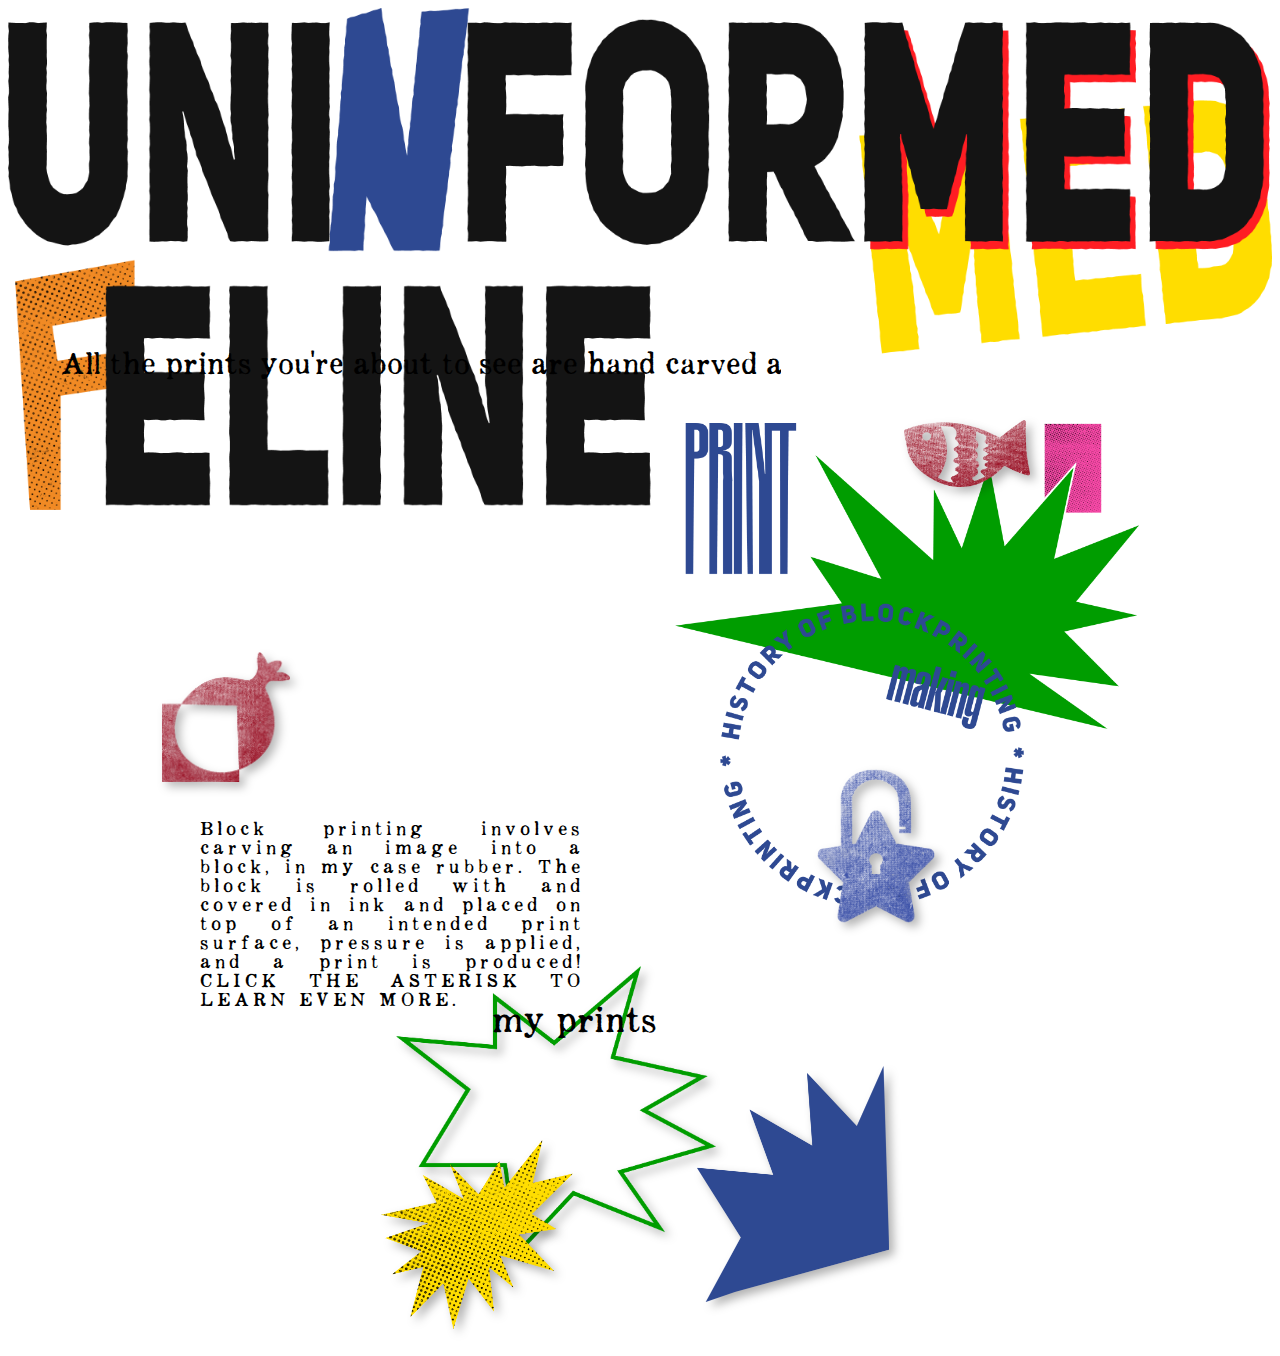
<file: index.html>
<!DOCTYPE html>
<html>
    <head>
        <meta charset="utf-8">
        <meta http-equiv="X-UA-Compatible" content="IE=edge">
        <title>Home</title>
        <meta name="description" content="">
        <meta name="viewport" content="width=device-width, initial-scale=1">
        <link rel="stylesheet" href="style.css">
    </head>
    <body>
        <img id="logo" src="img/UF Logo.png">
        <img class="floating" src="img/fish.png">
        <img id="printmaking" src="img/printmaking.png">
       <p id="about">Block printing involves carving an image into a  block, in my case rubber. The block is rolled with and covered in ink and placed  on top of an intended print surface, pressure is applied, and a print is produced! CLICK THE ASTERISK TO LEARN EVEN MORE.<p>
        <img id="pom" src="img/pom.png">
        <a href="history.html"> <img id="history" src="img/lock.png"></a>
        <p class="cursor typewriter-animation">All the prints you're about to see are hand carved and printed by me.</p>
        <img id="hist" src="img/hist.png">
        <img id="istar" src="img/startwo.png">
        <a id="prin" href="prints.html">my prints</a>
        <img id="corn" src="img/corner.png">
        <img id="ys" src="img/star.png">
        
    </body>
</html>
</file>
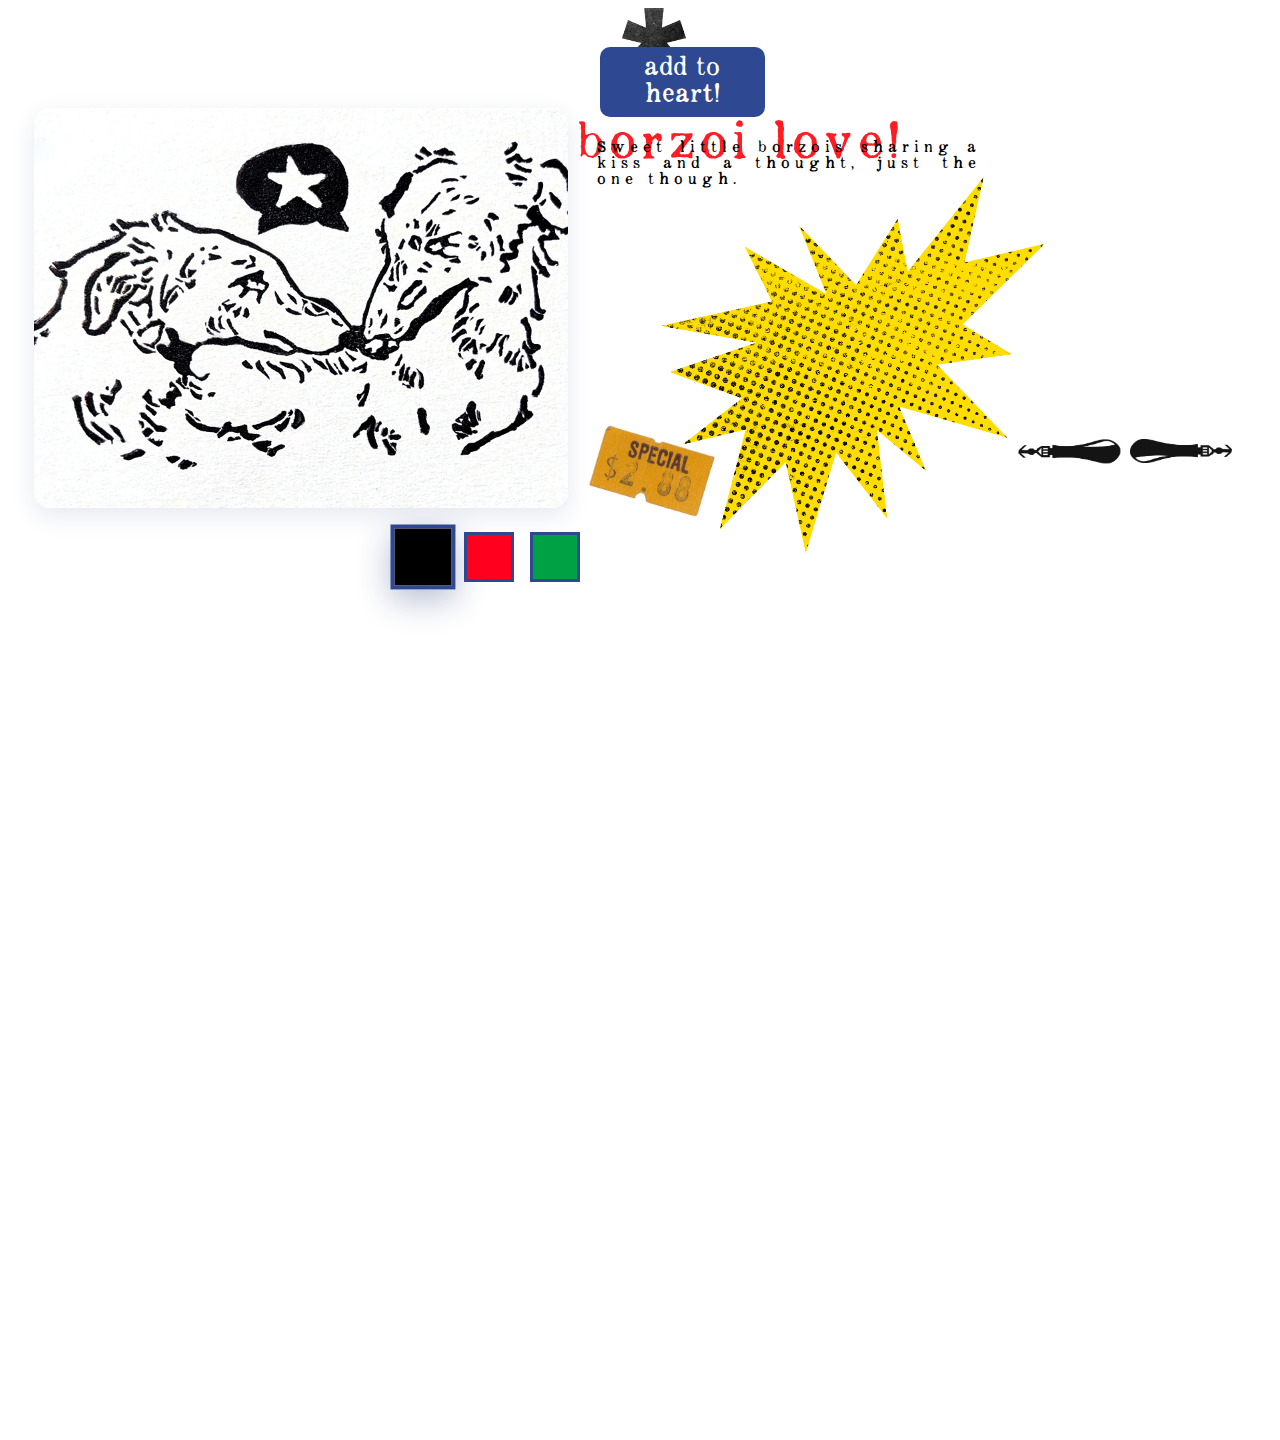
<file: printone.html>
<!DOCTYPE html>
<html>
    <head>
        <meta charset="utf-8">
        <meta http-equiv="X-UA-Compatible" content="IE=edge">
        <title>Print One</title>
        <meta name="description" content="">
        <meta name="viewport" content="width=device-width, initial-scale=1">
        <link rel="stylesheet" href="style.css">
    </head>
    <body>  
	<a href="index.html"><img id="hom" src="img/history.png"></a>
	<div class="section full-height over-hide px-4 px-sm-0">
		<div class="container">
			<div class="row full-height justify-content-center">
				<div class="col-lg-10 col-xl-8 align-self-center padding-tb">
					<div class="section mx-auto text-center slider-height-padding">
			          	<input class="checkbox frst" type="radio" id="slide-1" name="slider" checked/>
			          	<label for="slide-1"></label>
			          	<input class="checkbox scnd" type="radio" name="slider" id="slider-2"/>
			          	<label for="slider-2"></label>
			          	<input class="checkbox thrd" type="radio" name="slider" id="slider-3"/>
			          	<label for="slider-3"></label>
						<ul>
							<li>
								<span></span>
						    </li>
							<li>
								<span></span>
						    </li>
							<li>
								<span></span>
						    </li>
							<li>
								<span></span>
						    </li>
					    </ul>
				    </div>
			    </div>
	      	</div>
	    </div>
	</div>
<p class="title typewriter-animation">borzoi love!</p>
<p id="des">Sweet little borzois sharing a kiss and a thought, just the one though. </p>
<img id="pstar" src="img/star.png">
<img id="pprice" src="img/paperfour.jpg">

<a href="printtwo.html"><img id="nextp" src="img/carver.png"></a>
<a href="printthree.html"><img id="prevp" src="img/carver.png"></a>

 <button class="cart-button">
	<span class="add-to-cart">add to heart!</span>
	<span class="added">❤</span>
	<i class="fas fa-shopping-cart"></i>
	<i class="fas fa-box"></i>
</button>
<script src="cart.js" async defer></script>
    </body>
</html>
</file>
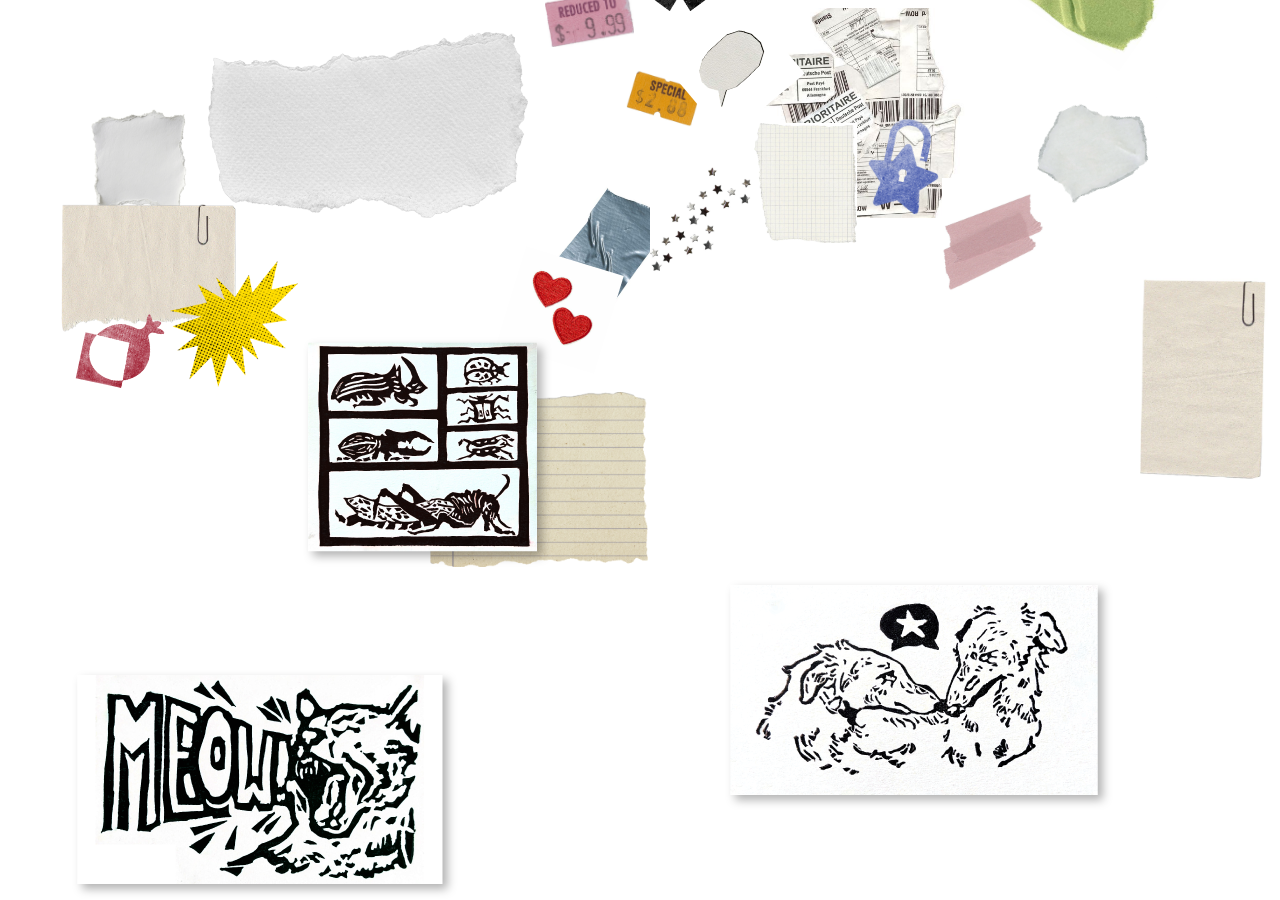
<file: prints.html>
<!DOCTYPE html>
<html>
    <head>
        <meta charset="utf-8">
        <meta http-equiv="X-UA-Compatible" content="IE=edge">
        <title>Prints</title>
        <meta name="description" content="">
        <meta name="viewport" content="width=device-width, initial-scale=1">
        <link rel="stylesheet" href="style.css">
    </head>
    <body id="prnts">
       <a href="index.html"><img id="ast" src="img/history.png"></a>
       <img id="paperone" src="img/paperone.png">
       <img id="papertwo" src="img/papertwo.png">
       <img id="paperthree" src="img/paperthree.jpg">
       <img id="paperfour" src="img/paperfour.jpg">
       <img id="paperfive" src="img/paperfive.jpg">
       <img id="papersix" src="img/papersix.jpg">
       <img id="paperseven" src="img/paperseven.png"> 
       <img id="papereight" src="img/papereight.jpg">
       <img id="papernine" src="img/papernin.jpg">
       <img id="paperten" src="img/paperten.jpg">
       <img id="papereleven" src="img/papereleven.png">
       <img id="papertwelve" src="img/papertwelve.webp">
       <img id="paperthirteen" src="img/paperthirteen.jpg">
       <img id="paperfourteen" src="img/paperfourteen.jpg">
       <img id="paperfifteen" src="img/paperfifteen.png">
       <img id="papersixteen" src="img/papersixteen.jpg">
       <img id="paperseventeen" src="img/star.png">
       <img id="papereighteen" src="img/papereighteen.jpg">
       <img id="papertwenty" src="img/papertwenty.png">
       <img id="papertwentyone" src="img/lock.png">
       <img id="papertwentytwo" src="img/pom.png">
       <!--<img id="papertwentythree" src="img/papertwentythree.jpg">
       <img id="papertwentyfour" src="img/papertwentyfour.jpg">
       <img id="papertwentyfive" src="img/papertwentyfive.png">
       <img id="papertwentysix" src="img/papertwentysix.png">    
       <img id="papertwentyseven" src="img/papertwentyseven.png"> 
       <img id="papertwentyeight" src="img/papertwentythree.jpg"> 
       <img id="papertwentynine" src="img/papertwentynine.png">    
       <img id="paperthirty" src="img/fish.png">     
       <img id="paperthirtyone" src="img/paperthirtyone.png">    
       <img id="paperthirtytwo" src="img/paperthirtytwo.png">     
       <img id="paperthirtythree" src="img/paperthirtythree.jpg">    
       <img id="paperthirtyfour" src="img/paperthirtyfour.png"> -->

    <div class="container py-5 text-center">
    <a href="printone.html" class="printone printone-four pulse-grow-on-hover"><img src="img/printonet.png"></a>
    <a href="printtwo.html" class="printtwo printone-four pulse-grow-on-hover"><img src="img/printtwot.png"></a>
    <a href="printthree.html" class="printthree printone-four pulse-grow-on-hover"><img src="img/printthreet.png"></a>
    </div>
    </body>     
</html>
</file>
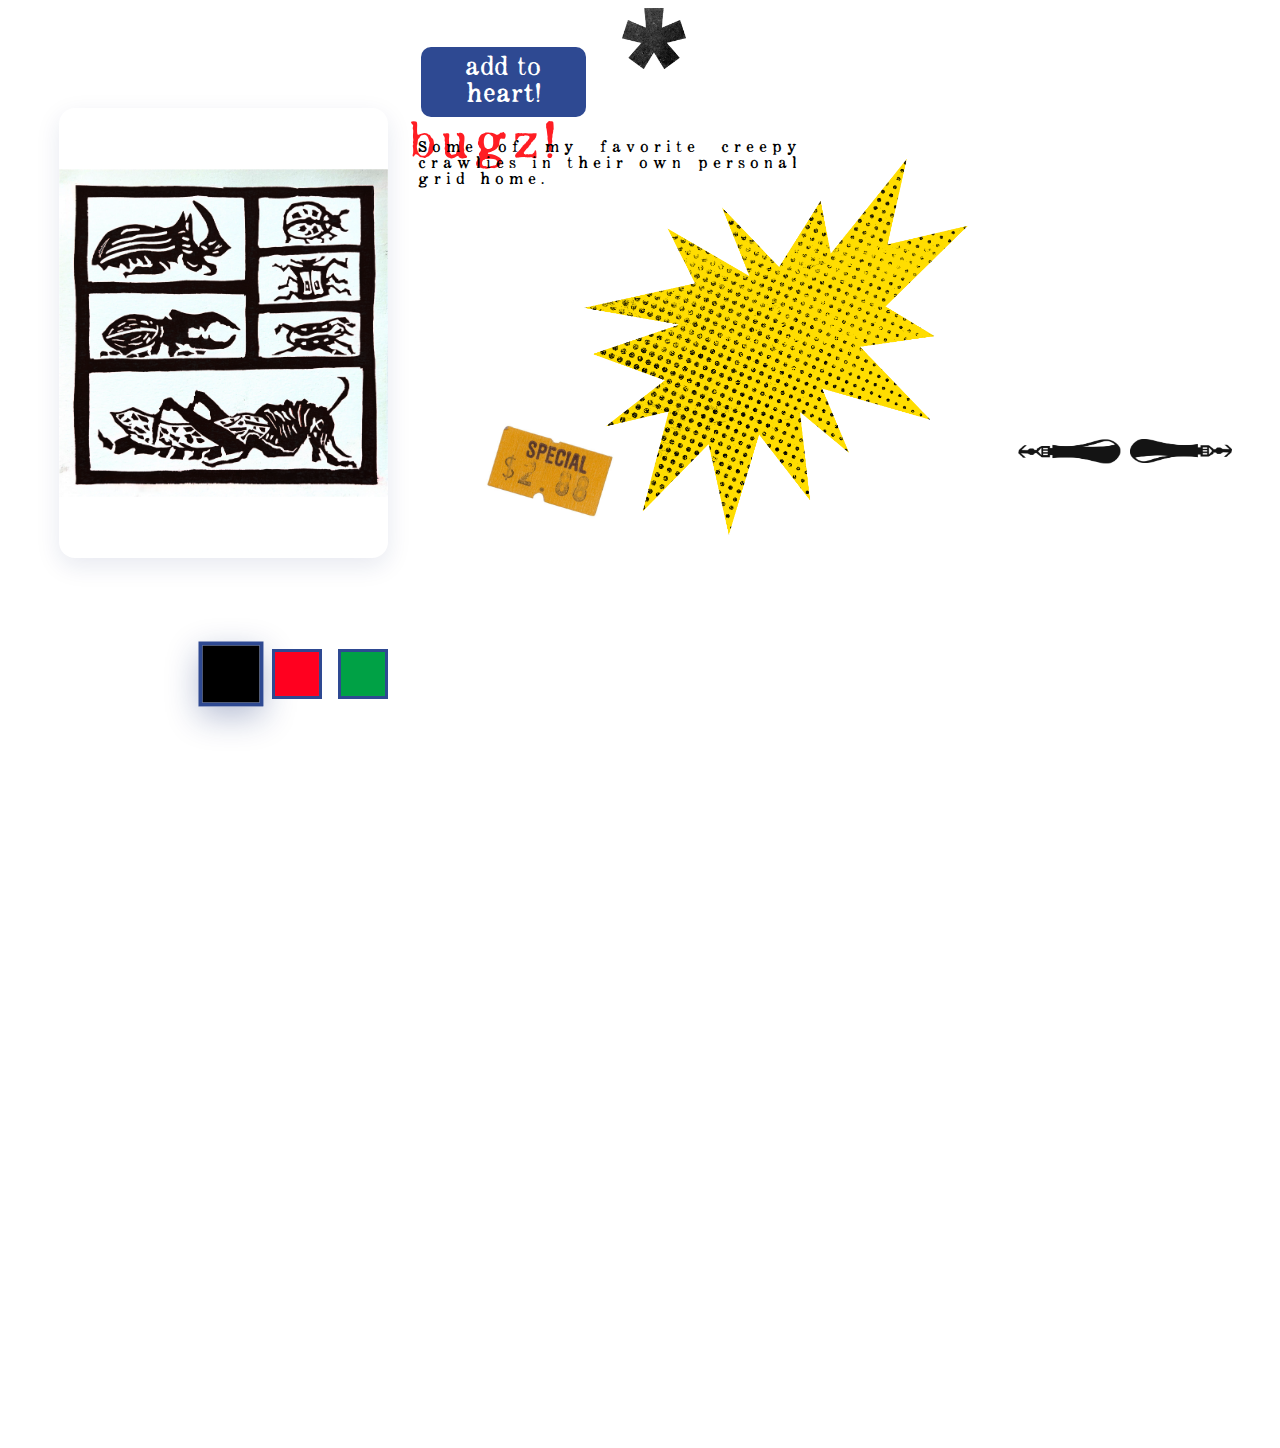
<file: printthree.html>
<!DOCTYPE html>
<html>
    <head>
        <meta charset="utf-8">
        <meta http-equiv="X-UA-Compatible" content="IE=edge">
        <title>Print One</title>
        <meta name="description" content="">
        <meta name="viewport" content="width=device-width, initial-scale=1">
        <link rel="stylesheet" href="printthree.css">
    </head>
    <body>  
    <a href="index.html"><img id="hom" src="img/history.png"></a>
	<div class="section full-height over-hide px-4 px-sm-0">
		<div class="container">
			<div class="row full-height justify-content-center">
				<div class="col-lg-10 col-xl-8 align-self-center padding-tb">
					<div class="section mx-auto text-center slider-height-padding">
			          	<input class="checkbox frst" type="radio" id="slide-1" name="slider" checked/>
			          	<label for="slide-1"></label>
			          	<input class="checkbox scnd" type="radio" name="slider" id="slider-2"/>
			          	<label for="slider-2"></label>
			          	<input class="checkbox thrd" type="radio" name="slider" id="slider-3"/>
			          	<label for="slider-3"></label>
						<ul>
							<li>
								<span></span>
						    </li>
							<li>
								<span></span>
						    </li>
							<li>
								<span></span>
						    </li>
							<li>
								<span></span>
						    </li>
					    </ul>
				    </div>
			    </div>
	      	</div>
	    </div>
	</div>
<p class="title typewriter-animation">bugz!</p>
<p id="des">Some of my favorite creepy crawlies in their own personal grid home. </p>
<img id="pstar" src="img/star.png">
<img id="pprice" src="img/paperfour.jpg">

<a href="printone.html"><img id="nextp" src="img/carver.png"></a>
<a href="printtwo.html"><img id="prevp" src="img/carver.png"></a>
 <button class="cart-button">
	<span class="add-to-cart">add to heart!</span>
	<span class="added">❤</span>
	<i class="fas fa-shopping-cart"></i>
	<i class="fas fa-box"></i>
</button>
<script src="cart.js" async defer></script>
    </body>
</html>
</file>
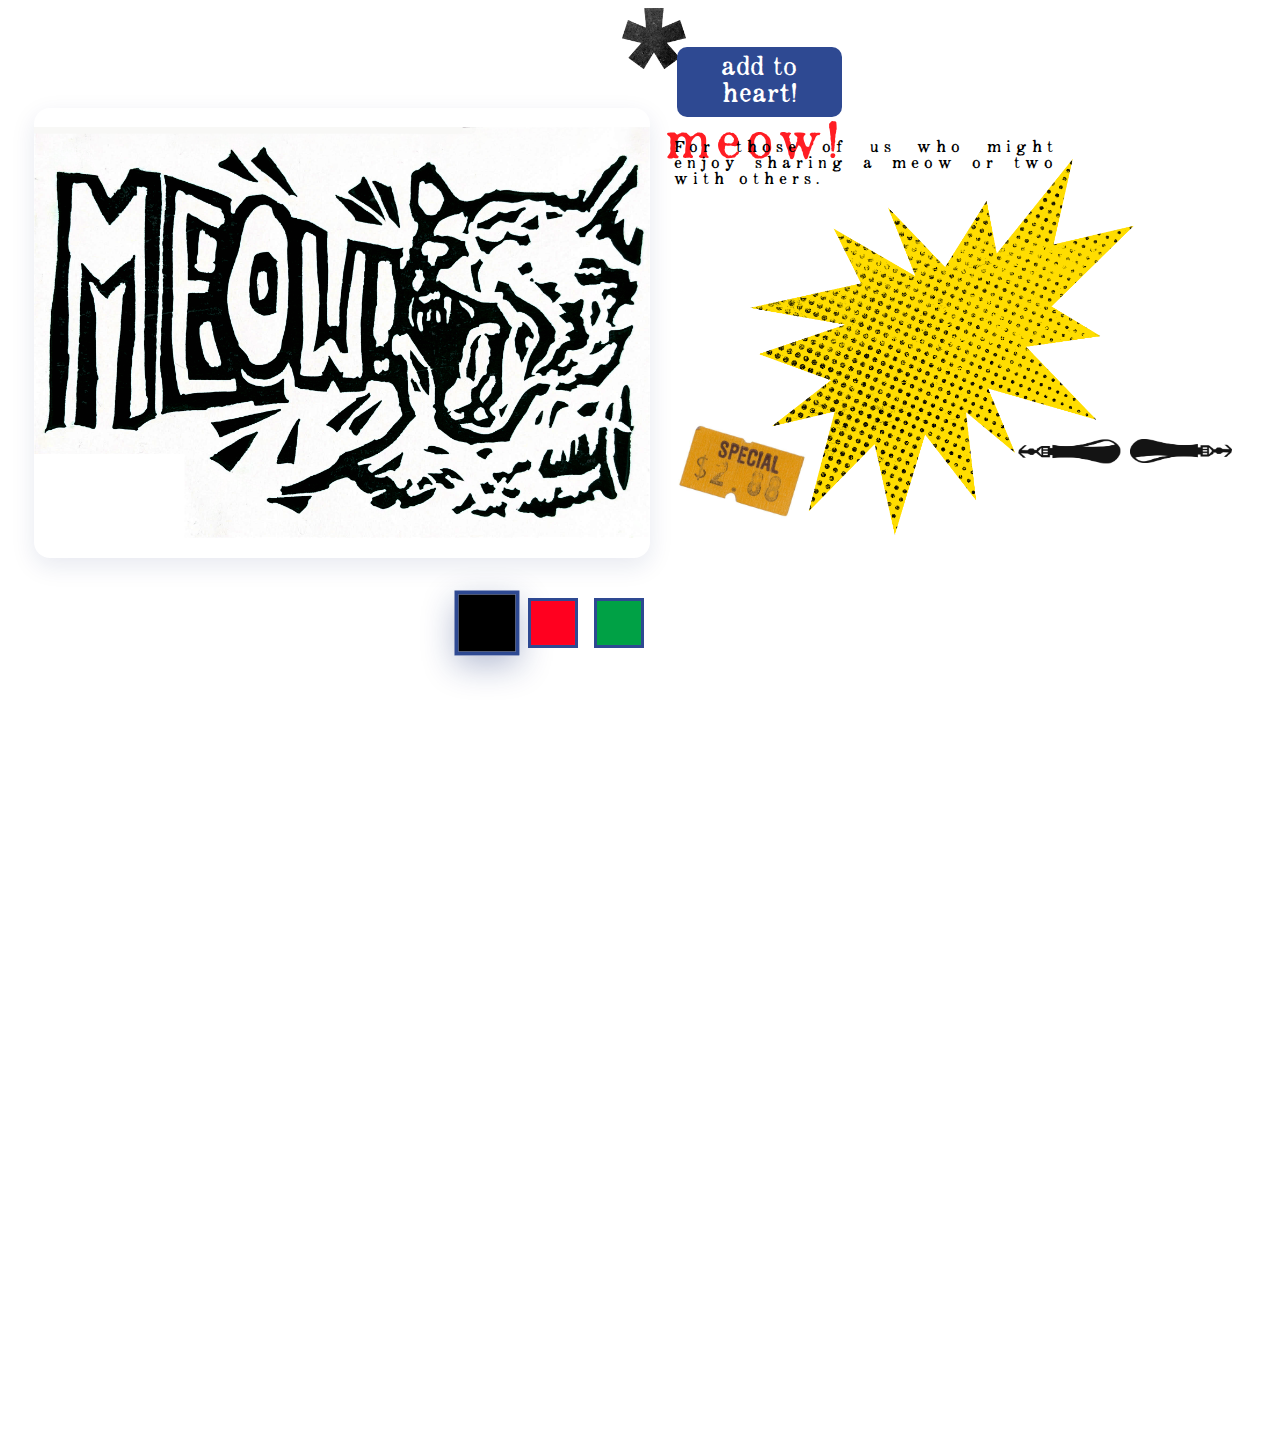
<file: printtwo.html>
<!DOCTYPE html>
<html>
    <head>
        <meta charset="utf-8">
        <meta http-equiv="X-UA-Compatible" content="IE=edge">
        <title>Print One</title>
        <meta name="description" content="">
        <meta name="viewport" content="width=device-width, initial-scale=1">
        <link rel="stylesheet" href="printtwo.css">
    </head>
    <body>  
    <a href="index.html"><img id="hom" src="img/history.png"></a>
	<div class="section full-height over-hide px-4 px-sm-0">
		<div class="container">
			<div class="row full-height justify-content-center">
				<div class="col-lg-10 col-xl-8 align-self-center padding-tb">
					<div class="section mx-auto text-center slider-height-padding">
			          	<input class="checkbox frst" type="radio" id="slide-1" name="slider" checked/>
			          	<label for="slide-1"></label>
			          	<input class="checkbox scnd" type="radio" name="slider" id="slider-2"/>
			          	<label for="slider-2"></label>
			          	<input class="checkbox thrd" type="radio" name="slider" id="slider-3"/>
			          	<label for="slider-3"></label>
						<ul>
							<li>
								<span></span>
						    </li>
							<li>
								<span></span>
						    </li>
							<li>
								<span></span>
						    </li>
							<li>
								<span></span>
						    </li>
					    </ul>
				    </div>
			    </div>
	      	</div>
	    </div>
	</div>
<p class="title typewriter-animation">meow!</p>
<p id="des">For those of us who might enjoy sharing a meow or two with others. </p>
<img id="pstar" src="img/star.png">
<img id="pprice" src="img/paperfour.jpg">

<a href="printthree.html"><img id="nextp" src="img/carver.png"></a>
<a href="printone.html"><img id="prevp" src="img/carver.png"></a>
 <button class="cart-button">
	<span class="add-to-cart">add to heart!</span>
	<span class="added">❤</span>
	<i class="fas fa-shopping-cart"></i>
	<i class="fas fa-box"></i>
</button>
<script src="cart.js" async defer></script>
    </body>
</html>
</file>
<file: style.css>
/*Home Page!*/

body{
    scroll-behavior: smooth;
    overflow:auto;
    margin-bottom: 0;
}

#logo{
    display: flex;
    width: 180vw;
    overflow: visible;
    position: relative;
    max-width: 100%;
    height: auto;
}


#printmaking{
    display: flex;
    position: absolute;
    overflow: visible;
    left: 44vw ;
    top: 47vh ;
    width: 45vw;
    max-width: 45vw;
    height: auto;
}

@keyframes float {
  0% {
    transform: translateY(0);
  }
  25% {
    transform: translateY(-5px);
  }
  50% {
    transform: translateY(0);
  }
  75% {
    transform: translateY(-5px);
  }
  100% {
    transform: translateY(0);
  }
}

.floating{
    animation: float 5s ease-in-out infinite;
    display: flex;
    width: 10%;
    z-index: 1;
    position: relative;
    overflow: visible;
    left: 70vw;
    top: -10vh;
    filter: drop-shadow(5px 5px 5px rgba(0, 0, 0, 0.3));
}

@font-face {
    font-family: "Swiss";
    src: url("fonts/Swiss\ 911\ Compressed\ Regular.otf");
}

@font-face {
    font-family: "AppareoB";
    src: url("fonts/Appareo-Black.ttf");
}

#about{
    pointer-events: none ;
    display: flex;
    font-family: "AppareoB";
    font-size: 1.5vw;
    letter-spacing: 4px;
    text-align: justify;
    position: relative;
    width: 30vw ;
    top: 25vh;
    left: 15vw;
    max-width:max-content ;
}

#pom{
  width: 10vw;
  position: relative;
  left: 12vw;
  top: -21.5vh;
  z-index: -1;
  filter: drop-shadow(5px 5px 5px rgba(0, 0, 0, 0.3));
}

#history{
    width: 10vw;
    position: relative;
    left: 52.5vw;
    top: -5vh;
    transition: ease-in .3s;
    z-index: 1;
    filter: drop-shadow(5px 5px 5px rgba(0, 0, 0, 0.3));
}

#hist{
  width: 25vw;
  position: relative;
  left: 55vw;
  top: -48vh;
  animation: spin 20s infinite linear;
}
@keyframes spin{
    from{
        transform: rotate(0deg);
    }
    to {
        transform: rotate(360deg);
    }
 }

 #history:hover{
    transform: scale(1.1);
 }

.cursor{
    font-family: "AppareoB";
    position: relative;
    width: 24em;
    margin: 0 auto;
    border-right: 2px solid rgba(255,255,255,.75);
    font-size: 30px;
    text-align: center;
    white-space: nowrap;
    overflow: hidden;
    transform: translateY(-50%);   
    left: -17vw; 
    top: -70vh;
}

.typewriter-animation {
  animation: 
    typewriter 7s steps(80) .5s 1 normal both, 
    blinkingCursor 750ms steps(80) normal infinite;
}
@keyframes typewriter {
  from { width: 0; }
  to { width: 100%; }
}
@keyframes blinkingCursor{
  from { border-right-color: transparent; }
  to { border-right-color: transparent; }
}


#istar{
  width: 25vw;
  filter: drop-shadow(5px 5px 5px rgba(0, 0, 0, 0.3));
  position: relative;
  left: 5vw;
  top: -10vh;
  z-index: 0;
} 

#prin{
  position: relative;
  font-family: "AppareoB";
  letter-spacing: 4;
  text-align: center;
  text-decoration: none;
  font-size: 35px;
  color:black;
  top: -35vh;
  left: -13%;
  transition: 0.3s ease-in;
}

#prin:hover{
transform: scale(1.1);
color: rgb(255,29, 35);
}

#corn{
  width: 15vw;
  filter: drop-shadow(5px 5px 5px rgba(0, 0, 0, 0.3));
  position: relative;
  left: -10vw;
  top: -5vh;
  transition: ease-in-out .5s;
}

#ys{
  width: 15vw;
  filter: drop-shadow(5px 5px 5px rgba(0, 0, 0, 0.3));
  position: relative;
  left: -50vw;
  top: -2vh;
  transition: ease-in-out .5s;
}

/*History Page!*/


#asterisk{
  width: 5vw;
  left: 50vw;
  top: -35vh;
  position: relative;
  margin: auto;
  transition: ease-in-out .4s;
  filter: drop-shadow(5px 5px 5px rgba(0, 0, 0, 0.3));
}

#asterisk:hover{
  transform: scale(1.1);
}

#startwo{
  width: 25vw;
  filter: drop-shadow(5px 5px 5px rgba(0, 0, 0, 0.3));
  position: relative;
  left: 20vw;
  top: 45vh;
  z-index: 1;
} 


#whatis{
  font-family: "AppareoB";
  font-size: 1vw;
  text-align: justify;
  width: 40vw;
  position: relative;
  letter-spacing: 5px;
  top: -27vh;
  left: 5vw;
  z-index: 2;
}

#china{
  width: 25vw;
  filter: drop-shadow(5px 5px 5px rgba(0, 0, 0, 0.3));
  position: relative;
  left: 5vw;
  top: -25vh;
  transition: ease 1s;
}

#china:hover{
  transform: scale(.95);
}

.wh{
    font-family: "AppareoB";
    font-size: 2vw;
    color: rgb(255,29, 35);
    position: relative;
    margin: 0 auto;
    letter-spacing: 5px;
    border-right: 2px solid rgba(255,255,255,.75);
    text-align: center;
    white-space: nowrap;
    overflow: hidden;
    transform: translateY(-50%);  
    top: -100vh;
    left: -34vw;
}

.whe{
    font-family: "AppareoB";
    font-size: 2vw;
    color: rgb(255,29, 35);
    position: relative;
    margin: 0 auto;
    letter-spacing: 5px;
    border-right: 2px solid rgba(255,255,255,.75);
    text-align: center;
    white-space: nowrap;
    overflow: hidden;
    transform: translateY(-50%);   
    animation-delay: 800ms;
    top: -105vh;
    left: 13vw;
}

#how{
  font-family: "AppareoB";
  font-size: 1vw;
  text-align: justify;
  width: 40vw;
  position: relative;
  letter-spacing: 5px;
  top: -55vh;
  left: 55vw;
}

#eu{
  width: 25vw;
  filter: drop-shadow(5px 5px 5px rgba(0, 0, 0, 0.3));
  position: relative;
  left: 68vw;
  top: -160vh;
  transition: ease 1s;
}

#eu:hover{
  transform: scale(.95);
}

#star{
  width: 15vw;
  filter: drop-shadow(5px 5px 5px rgba(0, 0, 0, 0.3));
  position: relative;
  left: 30vw;
  top: -160vh;
}

.now{
    font-family: "AppareoB";
    font-size: 2vw;
    color: rgb(255,29, 35);
    position: relative;
    margin: 0 auto;
    letter-spacing: 5px;
    border-right: 2px solid rgba(255,255,255,.75);
    text-align: center;
    white-space: nowrap;
    overflow: hidden;
    transform: translateY(-50%); 
    animation-delay: 1600ms;  
    top: -95vh;
    left: -5vw;
}

#nowp{
  font-family: "AppareoB";
  font-size: 1vw;
  text-align: justify;
  width: 40vw;
  position: relative;
  letter-spacing: 5px;
  top: -96vh;
  left: 32.5vw;
}

#modern{
  width: 25vw;
  filter: drop-shadow(5px 5px 5px rgba(0, 0, 0, 0.3));
  position: relative;
  left: 40vw;
  top: -100vh;
  transition: ease 1s;
}

#modern:hover{
  transform: scale(.95);
}

#corner{
  width: 15vw;
  filter: drop-shadow(5px 5px 5px rgba(0, 0, 0, 0.3));
  position: relative;
  left: 35vw;
  top: -115vh;
}

#hg{
  width: 7vw;
  filter: drop-shadow(5px 5px 5px rgba(0, 0, 0, 0.3));
  position: relative;
  left: -5vw;
  top: -145vh;
}

#myp{
  position: relative;
  font-family: "AppareoB";
  letter-spacing: 4;
  text-align: center;
  text-decoration: none;
  font-size: 45px;
  color:black;
  top: -90vh;
  left: -1%;
  transition: 0.6s ease;
}

#myp:hover{
color: rgb(255,29, 35);
}

#bt{
  position: relative;
  font-family: "AppareoB";
  letter-spacing: 4;
  text-align: center;
  text-decoration: none;
  font-size: 45px;
  color:black;
  top: -78vh;
  left: -12vw;
  transition: 0.6s ease;
}

#bt:hover{
 color: rgb(255,29, 35);
}

/*Prints Page!*/
 
#paperone{
  width: 10vw;
  position: relative;
  top: 1vh;
}

#papertwo{
  width: 25vw;
   position: relative;
   z-index: 1;
}

#paperthree{
  width: 7vw;
   position: relative;
   top: -19vh;
   left: 1vw;
 z-index: 1;
}

#paperfour{
  width: 6vw;
   position: relative;
   top: -9vh;
}

#paperfive{
  width: 22vw;
   position: relative;
   left: 1vw;
}

#papersix{
  width: 12vw;
   position: relative;
  rotate: 41deg;
  left: -36vw;
  top: 12vh;
  z-index: -1;
}

#paperseven{
  width: 14vw;
   position: relative;
   left: 76vw;
   top: -50vh;
   rotate: 35deg;
}

#papereight{
  width: 12vw;
   position: relative;
   left: 69vw;
   top: -54vh;
   rotate: -27deg;
   z-index: -1;
}

#papernine{
  width: 8vw;
   position: relative;
   rotate: 17deg;
   top: -13vh;
   left: 12.5vw;
}

#paperten{
  width: 8vw;
   position: relative;
   top: -40vh;
   left: 17.7vw;
   z-index: 1;
   rotate: -40deg;
}

#papereleven{
  width: 12vw;
   position: relative;
   top: -32vh;
   left: 36vw;
   rotate: -28deg;
}

#papertwelve{
  width: 20vw;
   position: relative;
   top: -8vh;
   left: -55vw;
}

#paperthirteen{ 
  width: 12vw;
   position: relative;
   top: 1vh;
   left:11vw;
}

#paperfourteen{
  width: 8vw;
   position: relative;
   top: -23vh;
   left: -38vw;
}

#paperfifteen{
  width: 17vw;
   position: relative;
   top: -10vh;
   left: 33vw;
}

#papersixteen{
  width: 8vw;
   position: relative;
   top: -46vh;
   left: 41vw;
}

#paperseventeen{
  width: 10vw;
   position: relative;
   top: -30vh;
   left: -13vw;
}

#papereighteen{
  width: 8vw;
   position: relative;
   top: -39vh;
   left: 37vw;
}

#papertwenty{
  width: 13vw;
   position: relative;
   top: -85vh;
   left: -42vw;
}

#papertwentyone{
  width: 6vw;
   position: relative;
   top: -49vh;
   left: 9.5vw;
   rotate: 12deg;
}

#papertwentytwo{
  width: 6vw;
   position: relative;
   top: -30vh;
   left: -58vw;
   rotate: 12deg;
}

#papertwentythree{
  width: 6vw;
   position: relative;
   top: -48vh;
   left: 23vw;
   rotate: -12deg;
   z-index: -1;
}

#papertwentyfour{
  width: 8vw;
   position: relative;
   top: -15vh;
   left: -11vw;
   rotate: 12deg;
}

#papertwentyfive{
  width: 6vw;
   position: relative;
   top: -92vh;
   left: -58vw;
   rotate: -12deg;
}

#papertwentysix{
  width: 11vw;
   position: relative;
   top: -135vh;
   left: 5vw;
   rotate: -16deg;
}

#papertwentyseven{
  width: 7vw;
   position: relative;
   top: -1184vh;
   left: -29vw;
   rotate: -39deg;
}

#papertwentyeight{
  width: 7vw;
   position: relative;
   top: -114vh;
   left: -38vw;
   rotate: 29deg;
}

#papertwentynine{
  width: 6vw;
   position: relative;
   top: -135vh;
   left: -5vw;
   rotate: -38deg;
}

#paperthirty{
  width: 8vw;
   position: relative;
   top: 32vh;
   left: 48vw;
   rotate: -38deg;
}

#paperthirtyone{
  width: 6vw;
   position: relative;
   top: -4vh;
   left: 52vw;
   rotate: -38deg;
}

#paperthirtytwo{
  width: 10vw;
   position: relative;
   top: 15vh;
   left: 27vw;
   rotate: -38deg;
}

#paperthirtythree{
  width: 9vw;
   position: relative;
   top: -9vh;
   left: 22vw;
   rotate: -38deg;
   z-index: -1;
}

#paperthirtyfour{
  width: 18vw;
   position: relative;
   top: -22vh;
   left: -15vw;
   rotate: -8deg;
}

.printone{
	position: absolute;
  top: 65vh;
  left: 57vw;
  filter: drop-shadow(5px 5px 5px rgba(0, 0, 0, 0.3));
}

.printtwo{
	position: absolute;
  left: 6vw;
  top:75vh;
  filter: drop-shadow(5px 5px 5px rgba(0, 0, 0, 0.3));
}

.printthree{
	position: absolute;
  left: 24vw;
  top: 38vh;
  filter: drop-shadow(5px 5px 5px rgba(0, 0, 0, 0.3));
}

@-webkit-keyframes pulse-grow-on-hover {
  to {
    -webkit-transform: scale(1.1);
    transform: scale(1.1);
  }
}
@keyframes pulse-grow-on-hover {
  to {
    -webkit-transform: scale(1.1);
    transform: scale(1.1);
  }
}
.pulse-grow-on-hover {
  display: inline-block;
  vertical-align: middle;
  -webkit-transform: perspective(1px) translateZ(0);
  transform: perspective(1px) translateZ(0);
  box-shadow: 0 0 1px rgba(0, 0, 0, 0);
}
.pulse-grow-on-hover:hover, .pulse-grow-on-hover:focus, .pulse-grow-on-hover:active {
  -webkit-animation-name: pulse-grow-on-hover;
  animation-name: pulse-grow-on-hover;
  -webkit-animation-duration: 0.3s;
  animation-duration: 0.4s;
  -webkit-animation-timing-function: linear;
  animation-timing-function: linear;
  -webkit-animation-iteration-count: infinite;
  animation-iteration-count: infinite;
  -webkit-animation-direction: alternate;
  animation-direction: alternate;
}

#ast{ 
  width: 5vw;
    position: relative;
    left: 50vw;
    top: -23vh;
    z-index: 2;
    transition: ease-in .3s;
    filter: drop-shadow (5px 5px 5px rgba(0, 0, 0, 0.3));
}

#ast:hover{
  transform: scale(1.1);
}

/* Print One! */

.section{
  position: relative;
  width: 100%;
  display: block;
}
.full-height{
  min-height: 100vh;
}
.over-hide{
  overflow: hidden;
}
.padding-tb{
  padding: 100px 0;
}
[type="radio"]:checked,
[type="radio"]:not(:checked){
  position: absolute;
  left: -9999px;
}
.checkbox:checked + label,
.checkbox:not(:checked) + label{
  position: relative;
  cursor: pointer;
  margin: 0 auto;
  text-align: center;
  margin-right: 6px;
  margin-left: 6px;
  margin-top: -50px;
  left: 30vw;
  display: inline-block;
  width: 50px;
  height: 50px;
  border: 3px solid rgb(46,73,146);
  background-size: cover;
  background-position: center;
  box-sizing: border-box;
  -webkit-transition: all 0.6s ease;
  transition: all 0.6s ease;
  background-image: url(img/black.png);
}
.checkbox.scnd + label{
  background-image: url(img/red.png);
}
.checkbox.thrd + label{
  background-image: url(img/green.png);
}

.checkbox:checked + label{
  box-shadow: 0 8px 25px 0 rgba(16,39,112,.3);
  transform: scale(1.3);
    -webkit-animation-play-state: running;
    -moz-animation-play-state: running;
    animation-play-state: running;
}

.slider-height-padding {
  padding-top: 440px;
}

ul {
  position: absolute;
  top: 0;
  left: 2vw;
  display: block;
  width: 65%;
  z-index: 100;
  padding: 0;
  margin: 0;
  margin-top: -10px;
  list-style: none;
}
ul li {
  position: absolute;
  top: 0;
  left: 2w;
  width: 65%;
  display: block;
  z-index: 100;
  padding: 0;
  margin: 0;
  margin-top: -10px;
  list-style: none;
  height: 400px;
  background-size: cover;
  background-position: center;
  background-image: url(img/printone.png);
  border-radius: 50%;
  box-sizing: border-box;
  font-family: 'Poppins', sans-serif;
  font-weight: 900;
  font-size: 16px;
  letter-spacing: 2px;
  line-height: 2.7;
  color: #343434;
  writing-mode: vertical-rl;
  opacity: 0;
  pointer-events: none;
  box-shadow: 0 8px 25px 0 rgba(16,39,112,.1);
  -webkit-transition: all 0.4s ease;
  transition: all 0.4s ease;
}
ul li span {
  mix-blend-mode: difference;
}
ul li:nth-child(2) {
  background-image: url(img/printoner.png);
}
ul li:nth-child(3) {
  background-image: url(img/printoneg.png);
}

.checkbox.frst:checked ~ ul li:nth-child(1) {
  opacity: 1;
  pointer-events: auto;
  border-radius: 16px;
}
.checkbox.scnd:checked ~ ul li:nth-child(2) {
  opacity: 1;
  pointer-events: auto;
  border-radius: 16px;
}
.checkbox.thrd:checked ~ ul li:nth-child(3) {
  opacity: 1;
  pointer-events: auto;
  border-radius: 16px;
}

@media (max-width: 767px) {
  .slider-height-padding {
    padding-top: 340px;
  }
  ul li {
    height: 300px;
    font-size: 13px;
    letter-spacing: 1px;
  }
}

@media (max-width: 575px) {
  .slider-height-padding {
    padding-top: 240px;
  }
  ul li {
    height: 200px;
  }
}

.title{
   font-family: "AppareoB";
    font-size: 4vw;
    color: rgb(255,29, 35);
    position: relative;
    margin: 0 auto;
    letter-spacing: 5px;
    border-right: 2px solid rgba(255,255,255,.75);
    text-align: center;
    white-space: nowrap;
    overflow: hidden;
    transform: translateY(-50%); 
    top: -87vh;
    left: 8vw;
}

#des{
  font-family: "AppareoB";
  font-size: 1.25vw;
  text-align: justify;
  width: 30vw;
  position: relative;
  letter-spacing: 5px;
  top: -95vh;
  left: 46vw;
}

#pstar{
  width: 30vw;
  position: relative;
  top: -98vh;
  left: 51vw;
}

#nextp{
  width: 8vw;
  position: relative;
  top: -108vh;
  left: 47vw;
  transition: ease .4s;
}

#nextp:hover{
  transform: scale(1.1);
}

#prevp{
  width: 8vw;
  position: relative;
  top: -108vh;
  left: 30vw;
  transform: scale(-1);
  transition: ease .4s;
}

#prevp:hover{
  transform: scale(-1.1);
}


#pprice{
  width: 10vw;
  position: relative;
  top: -100vh;
  left: 15vw;
  z-index: -1;
}

.cart-button {
	position: relative;
  top: -147vh;
  left: -11vw;
	padding: 5px;
	width: 165px;
	height: 70px;
	border: 0;
	border-radius:10px;
	background-color: rgb(46,73,146);
	outline: none;
  font-family: "AppareoB";
  font-size: 22px;
	cursor: pointer;
	color: #fff;
	transition: .1s ease-in-out;
	overflow: hidden;
}
.cart-button:hover {
	background-color: #rgb(46,73,146);
}
.cart-button:active {
	transform: scale(1.1);
}

.cart-button .fa-shopping-cart {
	position: absolute;
	z-index: 2;
	top: 50%;
	left: -10%;
	font-size: 2em;
	transform: translate(-50%,-50%);
}
.cart-button .fa-box {
	position: absolute;
	z-index: 3;
	top: -20%;
	left: 52%;
	font-size: 1.2em;
	transform: translate(-50%,-50%);
}
.cart-button span {
	position: absolute;
	z-index: 3;
	left: 50%;
	top: 50%;
	font-size: 1.2em;
	color: #fff;
	transform: translate(-50%,-50%);
}
.cart-button span.add-to-cart {
	opacity: 1;
}
.cart-button span.added {
	opacity: 0;
}

.cart-button.clicked .fa-shopping-cart {
	animation: cart .75s ease-in-out forwards;
}
.cart-button.clicked .fa-box {
	animation: box .75s ease-in-out forwards;
}
.cart-button.clicked span.add-to-cart {
	animation: txt1 .75s ease-in-out forwards;
}
.cart-button.clicked span.added {
	animation: txt2 .75s ease-in-out forwards;
}
@keyframes cart {
	0% {
		left: -10%;
	}
	40%, 60% {
		left: 50%;
	}
	100% {
		left: 110%;
	}
}
@keyframes box {
	0%, 40% {
		top: -20%;
	}
	60% {
		top: 40%;
		left: 52%;
	}
	100% {
		top: 40%;
		left: 112%;
	}
}
@keyframes txt1 {
	0% {
		opacity: 1;
	}
	20%, 100% {
		opacity: 0;
	}
}
@keyframes txt2 {
	0%, 80% {
		opacity: 0;
	}
	100% {
		opacity: 1;
	}
}

#hom{ 
  width: 5vw;
    position: relative;
    left: 48vw;
    transition: ease-in .3s;
    filter: drop-shadow (5px 5px 5px rgba(0, 0, 0, 0.3));
    margin-bottom: -5vh;
}

#hom:hover{
  transform: scale(1.1);
}
</file>
<file: printthree.css>
@font-face {
    font-family: "AppareoB";
    src: url("fonts/Appareo-Black.ttf");
}

.typewriter-animation {
  animation: 
    typewriter 7s steps(80) .5s 1 normal both, 
    blinkingCursor 750ms steps(80) normal infinite;
}
@keyframes typewriter {
  from { width: 0; }
  to { width: 100%; }
}
@keyframes blinkingCursor{
  from { border-right-color: transparent; }
  to { border-right-color: transparent; }
}

.section{
  position: relative;
  width: 100%;
  display: block;
}
.full-height{
  min-height: 100vh;
}
.over-hide{
  overflow: hidden;
}
.padding-tb{
  padding: 100px 0;
}
[type="radio"]:checked,
[type="radio"]:not(:checked){
  position: absolute;
  left: -9999px;
}
.checkbox:checked + label,
.checkbox:not(:checked) + label{
  position: relative;
  cursor: pointer;
  text-align: center;
  margin-right: 6px;
  margin-left: 6px;
  margin-top: -250px;
  left: 15vw;
  top: 13vh;
  display: inline-block;
  width: 50px;
  height: 50px;
  border: 3px solid rgb(46,73,146);
  background-size: cover;
  background-position: center;
  box-sizing: border-box;
  -webkit-transition: all 0.6s ease;
  transition: all 0.6s ease;
  background-image: url(img/black.png);
}
.checkbox.scnd + label{
  background-image: url(img/red.png);
}
.checkbox.thrd + label{
  background-image: url(img/green.png);
}

.checkbox:checked + label{
  box-shadow: 0 8px 25px 0 rgba(16,39,112,.3);
  transform: scale(1.3);
    -webkit-animation-play-state: running;
    -moz-animation-play-state: running;
    animation-play-state: running;
}

.slider-height-padding {
  padding-top: 440px;
}

ul {
  position: absolute;
  top: 0;
  left: 2vw;
  display: block;
  width: 65%;
  z-index: 100;
  padding: 0;
  margin: 0;
  margin-top: -10px;
  list-style: none;
}
ul li {
  position: absolute;
  top: 0;
  left: 2vw;
  width: 40%;
  display: block;
  z-index: 100;
  padding: 0;
  margin: 0;
  margin-top: -10px;
  list-style: none;
  height: 50vh;
  background-size:contain;
  background-repeat: no-repeat;
  background-position: center;
  background-image: url(img/printthree.png);
  border-radius: 50%;
  box-sizing: border-box;
  font-family: 'Poppins', sans-serif;
  font-weight: 900;
  font-size: 16px;
  letter-spacing: 2px;
  line-height: 2.7;
  color: #343434;
  writing-mode: vertical-rl;
  opacity: 0;
  pointer-events: none;
  box-shadow: 0 8px 25px 0 rgba(16,39,112,.1);
  -webkit-transition: all 0.4s ease;
  transition: all 0.4s ease;
}
ul li span {
  mix-blend-mode: difference;
}
ul li:nth-child(2) {
  background-image: url(img/printthreer.png);
}
ul li:nth-child(3) {
  background-image: url(img/printthreeg.png);
}

.checkbox.frst:checked ~ ul li:nth-child(1) {
  opacity: 1;
  pointer-events: auto;
  border-radius: 16px;
}
.checkbox.scnd:checked ~ ul li:nth-child(2) {
  opacity: 1;
  pointer-events: auto;
  border-radius: 16px;
}
.checkbox.thrd:checked ~ ul li:nth-child(3) {
  opacity: 1;
  pointer-events: auto;
  border-radius: 16px;
}

@media (max-width: 767px) {
  .slider-height-padding {
    padding-top: 340px;
  }
  ul li {
    height: 300px;
    font-size: 13px;
    letter-spacing: 1px;
  }
}

@media (max-width: 575px) {
  .slider-height-padding {
    padding-top: 240px;
  }
  ul li {
    height: 200px;
  }
}

.title{
   font-family: "AppareoB";
    font-size: 4vw;
    color: rgb(255,29, 35);
    position: relative;
    margin: 0 auto;
    letter-spacing: 5px;
    border-right: 2px solid rgba(255,255,255,.75);
    text-align: center;
    white-space: nowrap;
    overflow: hidden;
    transform: translateY(-50%);   
    top: -87vh;
    left: -12vw;
}

#des{
  font-family: "AppareoB";
  font-size: 1.25vw;
  text-align: justify;
  width: 30vw;
  position: relative;
  letter-spacing: 5px;
  top: -95vh;
  left: 32vw;
}

#pstar{
  width: 30vw;
  position: relative;
  top: -100vh;
  left: 45vw;
}

#nextp{
  width: 8vw;
  position: relative;
  top: -108vh;
  left: 47vw;
  transition: ease .4s;
}

#nextp:hover{
  transform: scale(1.1);
}

#prevp{
  width: 8vw;
  position: relative;
  top: -108vh;
  left: 30vw;
  transform: scale(-1);
  transition: ease .4s;
}

#prevp:hover{
  transform: scale(-1.1);
}

#pprice{
  width: 10vw;
  position: relative;
  top: -100vh;
  left: 7vw;
  z-index: -1;
}

.cart-button {
	position: relative;
  top: -147vh;
  left: -25vw;
	padding: 5px;
	width: 165px;
	height: 70px;
	border: 0;
	border-radius:10px;
	background-color: rgb(46,73,146);
	outline: none;
  font-family: "AppareoB";
  font-size: 22px;
	cursor: pointer;
	color: #fff;
	transition: .1s ease-in-out;
	overflow: hidden;
}
.cart-button:hover {
	background-color: #rgb(46,73,146);
}
.cart-button:active {
	transform: scale(1.1);
}

.cart-button .fa-shopping-cart {
	position: absolute;
	z-index: 2;
	top: 50%;
	left: -10%;
	font-size: 2em;
	transform: translate(-50%,-50%);
}
.cart-button .fa-box {
	position: absolute;
	z-index: 3;
	top: -20%;
	left: 52%;
	font-size: 1.2em;
	transform: translate(-50%,-50%);
}
.cart-button span {
	position: absolute;
	z-index: 3;
	left: 50%;
	top: 50%;
	font-size: 1.2em;
	color: #fff;
	transform: translate(-50%,-50%);
}
.cart-button span.add-to-cart {
	opacity: 1;
}
.cart-button span.added {
	opacity: 0;
}

.cart-button.clicked .fa-shopping-cart {
	animation: cart .75s ease-in-out forwards;
}
.cart-button.clicked .fa-box {
	animation: box .75s ease-in-out forwards;
}
.cart-button.clicked span.add-to-cart {
	animation: txt1 .75s ease-in-out forwards;
}
.cart-button.clicked span.added {
	animation: txt2 .75s ease-in-out forwards;
}
@keyframes cart {
	0% {
		left: -10%;
	}
	40%, 60% {
		left: 50%;
	}
	100% {
		left: 110%;
	}
}
@keyframes box {
	0%, 40% {
		top: -20%;
	}
	60% {
		top: 40%;
		left: 52%;
	}
	100% {
		top: 40%;
		left: 112%;
	}
}
@keyframes txt1 {
	0% {
		opacity: 1;
	}
	20%, 100% {
		opacity: 0;
	}
}
@keyframes txt2 {
	0%, 80% {
		opacity: 0;
	}
	100% {
		opacity: 1;
	}
}

#hom{ 
  width: 5vw;
    position: relative;
    left: 48vw;
    transition: ease-in .3s;
    filter: drop-shadow (5px 5px 5px rgba(0, 0, 0, 0.3));
    margin-bottom: -5vh;
}

#hom:hover{
  transform: scale(1.1);
}
</file>
<file: printtwo.css>
@font-face {
    font-family: "AppareoB";
    src: url("fonts/Appareo-Black.ttf");
}

.typewriter-animation {
  animation: 
    typewriter 7s steps(80) .5s 1 normal both, 
    blinkingCursor 750ms steps(80) normal infinite;
}
@keyframes typewriter {
  from { width: 0; }
  to { width: 100%; }
}
@keyframes blinkingCursor{
  from { border-right-color: transparent; }
  to { border-right-color: transparent; }
}

.section{
  position: relative;
  width: 100%;
  display: block;
}
.full-height{
  min-height: 100vh;
}
.over-hide{
  overflow: hidden;
}
.padding-tb{
  padding: 100px 0;
}
[type="radio"]:checked,
[type="radio"]:not(:checked){
  position: absolute;
  left: -9999px;
}
.checkbox:checked + label,
.checkbox:not(:checked) + label{
  position: relative;
  cursor: pointer;
  margin: 0 auto;
  text-align: center;
  margin-right: 6px;
  margin-left: 6px;
  margin-top: 30px;
  left: 35vw;
  display: inline-block;
  width: 50px;
  height: 50px;
  border: 3px solid rgb(46,73,146);
  background-size: cover;
  background-position: center;
  box-sizing: border-box;
  -webkit-transition: all 0.6s ease;
  transition: all 0.6s ease;
  background-image: url(img/black.png);
}
.checkbox.scnd + label{
  background-image: url(img/red.png);
}
.checkbox.thrd + label{
  background-image: url(img/green.png);
}

.checkbox:checked + label{
  box-shadow: 0 8px 25px 0 rgba(16,39,112,.3);
  transform: scale(1.3);
    -webkit-animation-play-state: running;
    -moz-animation-play-state: running;
    animation-play-state: running;
}

.slider-height-padding {
  padding-top: 440px;
}

ul {
  position: absolute;
  top: 0;
  left: 2vw;
  display: block;
  width: 65%;
  z-index: 100;
  padding: 0;
  margin: 0;
  margin-top: -10px;
  list-style: none;
}
ul li {
  position: absolute;
  top: 0;
  left: 2w;
  width: 75%;
  display: block;
  z-index: 100;
  padding: 0;
  margin: 0;
  margin-top: -10px;
  list-style: none;
  height: 450px;
  background-size: contain;
  background-repeat: no-repeat;
  background-position: center;
  background-image: url(img/printtwo.png);
  border-radius: 50%;
  box-sizing: border-box;
  font-family: 'Poppins', sans-serif;
  font-weight: 900;
  font-size: 16px;
  letter-spacing: 2px;
  line-height: 2.7;
  color: #343434;
  writing-mode: vertical-rl;
  opacity: 0;
  pointer-events: none;
  box-shadow: 0 8px 25px 0 rgba(16,39,112,.1);
  -webkit-transition: all 0.4s ease;
  transition: all 0.4s ease;
}
ul li span {
  mix-blend-mode: difference;
}
ul li:nth-child(2) {
  background-image: url(img/printtwor.png);
}
ul li:nth-child(3) {
  background-image: url(img/printtwog.png);
}

.checkbox.frst:checked ~ ul li:nth-child(1) {
  opacity: 1;
  pointer-events: auto;
  border-radius: 16px;
}
.checkbox.scnd:checked ~ ul li:nth-child(2) {
  opacity: 1;
  pointer-events: auto;
  border-radius: 16px;
}
.checkbox.thrd:checked ~ ul li:nth-child(3) {
  opacity: 1;
  pointer-events: auto;
  border-radius: 16px;
}

@media (max-width: 767px) {
  .slider-height-padding {
    padding-top: 340px;
  }
  ul li {
    height: 300px;
    font-size: 13px;
    letter-spacing: 1px;
  }
}

@media (max-width: 575px) {
  .slider-height-padding {
    padding-top: 240px;
  }
  ul li {
    height: 200px;
  }
}

.title{
   font-family: "AppareoB";
    font-size: 4vw;
    color: rgb(255,29, 35);
    position: relative;
    margin: 0 auto;
    letter-spacing: 5px;
    border-right: 2px solid rgba(255,255,255,.75);
    text-align: center;
    white-space: nowrap;
    overflow: hidden;
    transform: translateY(-50%);   
    top: -87vh;
    left: 9vw;
}

#des{
  font-family: "AppareoB";
  font-size: 1.25vw;
  text-align: justify;
  width: 30vw;
  position: relative;
  letter-spacing: 5px;
  top: -95vh;
  left: 52vw;
}

#pstar{
  width: 30vw;
  position: relative;
  top: -100vh;
  left: 58vw;
}

#nextp{
  width: 8vw;
  position: relative;
  top: -108vh;
  left: 47vw;
  transition: ease .4s;
}

#nextp:hover{
  transform: scale(1.1);
}

#prevp{
  width: 8vw;
  position: relative;
  top: -108vh;
  left: 30vw;
  transform: scale(-1);
  transition: ease .4s;
}

#prevp:hover{
  transform: scale(-1.1);
}

#pprice{
  width: 10vw;
  position: relative;
  top: -100vh;
  left: 22vw;
  z-index: -1;
}

.cart-button {
	position: relative;
  top: -147vh;
  left: -5vw;
	padding: 5px;
	width: 165px;
	height: 70px;
	border: 0;
	border-radius:10px;
	background-color: rgb(46,73,146);
	outline: none;
  font-family: "AppareoB";
  font-size: 22px;
	cursor: pointer;
	color: #fff;
	transition: .1s ease-in-out;
	overflow: hidden;
}
.cart-button:hover {
	background-color: #rgb(46,73,146);
}
.cart-button:active {
	transform: scale(1.1);
}

.cart-button .fa-shopping-cart {
	position: absolute;
	z-index: 2;
	top: 50%;
	left: -10%;
	font-size: 2em;
	transform: translate(-50%,-50%);
}
.cart-button .fa-box {
	position: absolute;
	z-index: 3;
	top: -20%;
	left: 52%;
	font-size: 1.2em;
	transform: translate(-50%,-50%);
}
.cart-button span {
	position: absolute;
	z-index: 3;
	left: 50%;
	top: 50%;
	font-size: 1.2em;
	color: #fff;
	transform: translate(-50%,-50%);
}
.cart-button span.add-to-cart {
	opacity: 1;
}
.cart-button span.added {
	opacity: 0;
}

.cart-button.clicked .fa-shopping-cart {
	animation: cart .75s ease-in-out forwards;
}
.cart-button.clicked .fa-box {
	animation: box .75s ease-in-out forwards;
}
.cart-button.clicked span.add-to-cart {
	animation: txt1 .75s ease-in-out forwards;
}
.cart-button.clicked span.added {
	animation: txt2 .75s ease-in-out forwards;
}
@keyframes cart {
	0% {
		left: -10%;
	}
	40%, 60% {
		left: 50%;
	}
	100% {
		left: 110%;
	}
}
@keyframes box {
	0%, 40% {
		top: -20%;
	}
	60% {
		top: 40%;
		left: 52%;
	}
	100% {
		top: 40%;
		left: 112%;
	}
}
@keyframes txt1 {
	0% {
		opacity: 1;
	}
	20%, 100% {
		opacity: 0;
	}
}
@keyframes txt2 {
	0%, 80% {
		opacity: 0;
	}
	100% {
		opacity: 1;
	}
}

#hom{ 
  width: 5vw;
    position: relative;
    left: 48vw;
    transition: ease-in .3s;
    filter: drop-shadow (5px 5px 5px rgba(0, 0, 0, 0.3));
    margin-bottom: -5vh;
}

#hom:hover{
  transform: scale(1.1);
}
</file>
